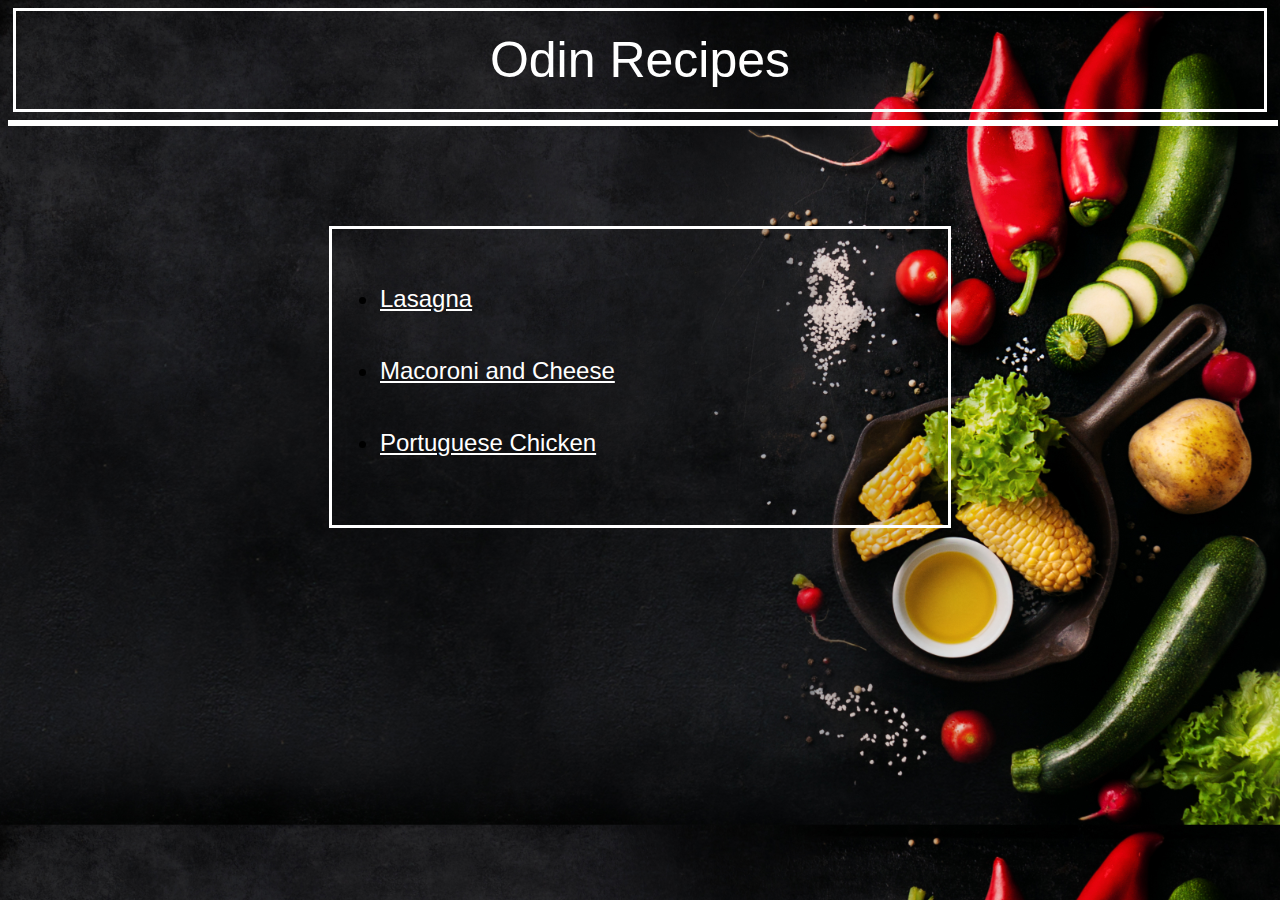
<file: index.html>
<!DOCTYPE html>
<html lang="en">
<head>
    <meta charset="UTF-8">
    <meta name="viewport" content="width=device-width, initial-scale=1.0">
    <title>Recipe links</title>
    <link rel="stylesheet" href="index.css">
</head>
<body>
    <div class="title"><header>Odin Recipes</header></div>
    <hr class="underline">

    <div class="card">
        <ul class="content">
            <div>
                <div><li class="list"><a href="recipes/lasagna.html" target="_blank">Lasagna</a></li><br></div>
                <div><li class="list"><a href="recipes/macaroni_and_cheese.html" target="_blank">Macoroni and Cheese</a></li><br></div>
                <div><li class="list"><a href="recipes/chicken.html" target="_blank">Portuguese Chicken</a></li><br></div>
            </div>
        </ul>
    </div>   
</body>
</html>
</file>
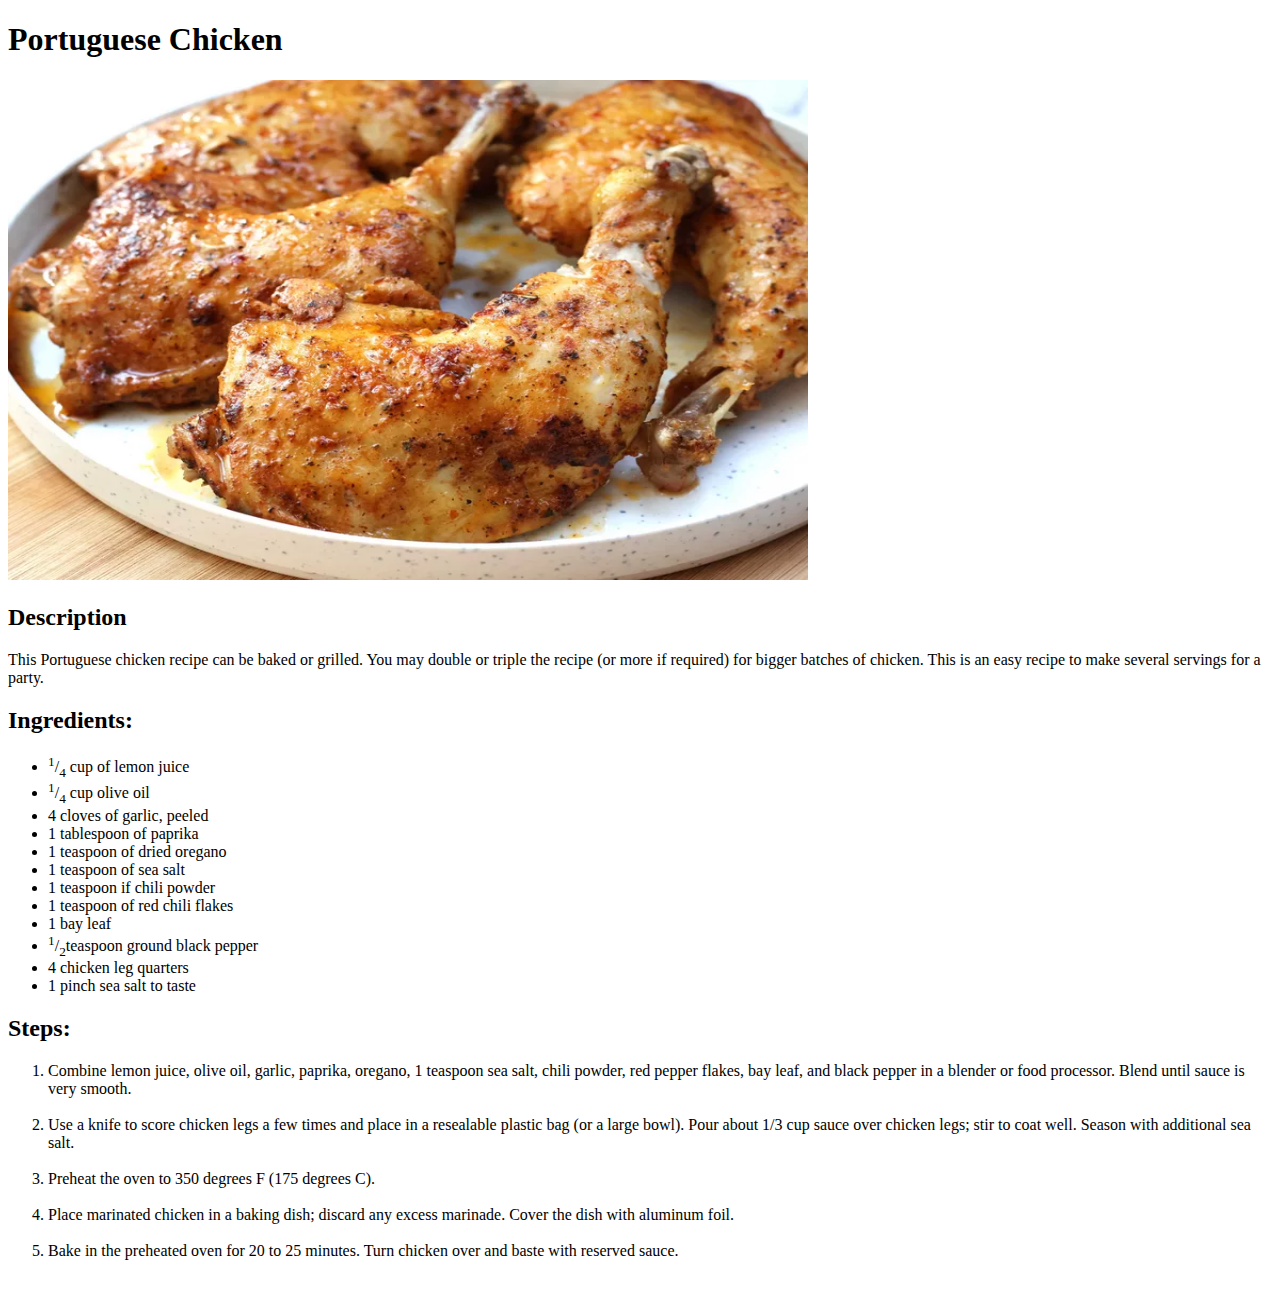
<file: recipes/chicken.html>
<!DOCTYPE html>
<html lang="en">
<head>
    <meta charset="UTF-8">
    <meta name="viewport" content="width=device-width, initial-scale=1.0">
    <title>Portuguese Chicken recipe</title>
</head>
<body>
    <h1>Portuguese Chicken</h1>

    <img src="../images/Chicken.webp" alt="a image of a Cooked Chicken" width="800" height="500">
    <h2>Description</h2>
    <p>This Portuguese chicken recipe can be baked or grilled. 
       You may double or triple the recipe (or more if required) for bigger batches of chicken. 
       This is an easy recipe to make several servings for a party.
    </p>

    <h2>Ingredients:</h2>
    <ul>
        <li><sup>1</sup>/<sub>4</sub> cup of lemon juice</li>
        <li><sup>1</sup>/<sub>4</sub> cup olive oil</li>
        <li>4 cloves of garlic, peeled</li>
        <li>1 tablespoon of paprika</li>
        <li>1 teaspoon of dried oregano</li>
        <li>1 teaspoon of sea salt</li>
        <li>1 teaspoon if chili powder</li>
        <li>1 teaspoon of red chili flakes</li>
        <li>1 bay leaf</li>
        <li><sup>1</sup>/<sub>2</sub>teaspoon ground black pepper</li>
        <li>4 chicken leg quarters</li>
        <li>1 pinch sea salt to taste</li>
    </ul>

    <h2>Steps:</h2>
    <ol>
        <li>Combine lemon juice, olive oil, garlic, paprika, oregano, 1 teaspoon sea salt, chili powder, red pepper flakes, bay leaf, and black pepper in a blender or food processor. Blend until sauce is very smooth.</li><br>
        <li>Use a knife to score chicken legs a few times and place in a resealable plastic bag (or a large bowl). Pour about 1/3 cup sauce over chicken legs; stir to coat well. Season with additional sea salt.</li><br>
        <li>Preheat the oven to 350 degrees F (175 degrees C).</li><br>
        <li>Place marinated chicken in a baking dish; discard any excess marinade. Cover the dish with aluminum foil.</li><br>
        <li>Bake in the preheated oven for 20 to 25 minutes. Turn chicken over and baste with reserved sauce.</li><br>
    </ol>
</body>
</html>
</file>
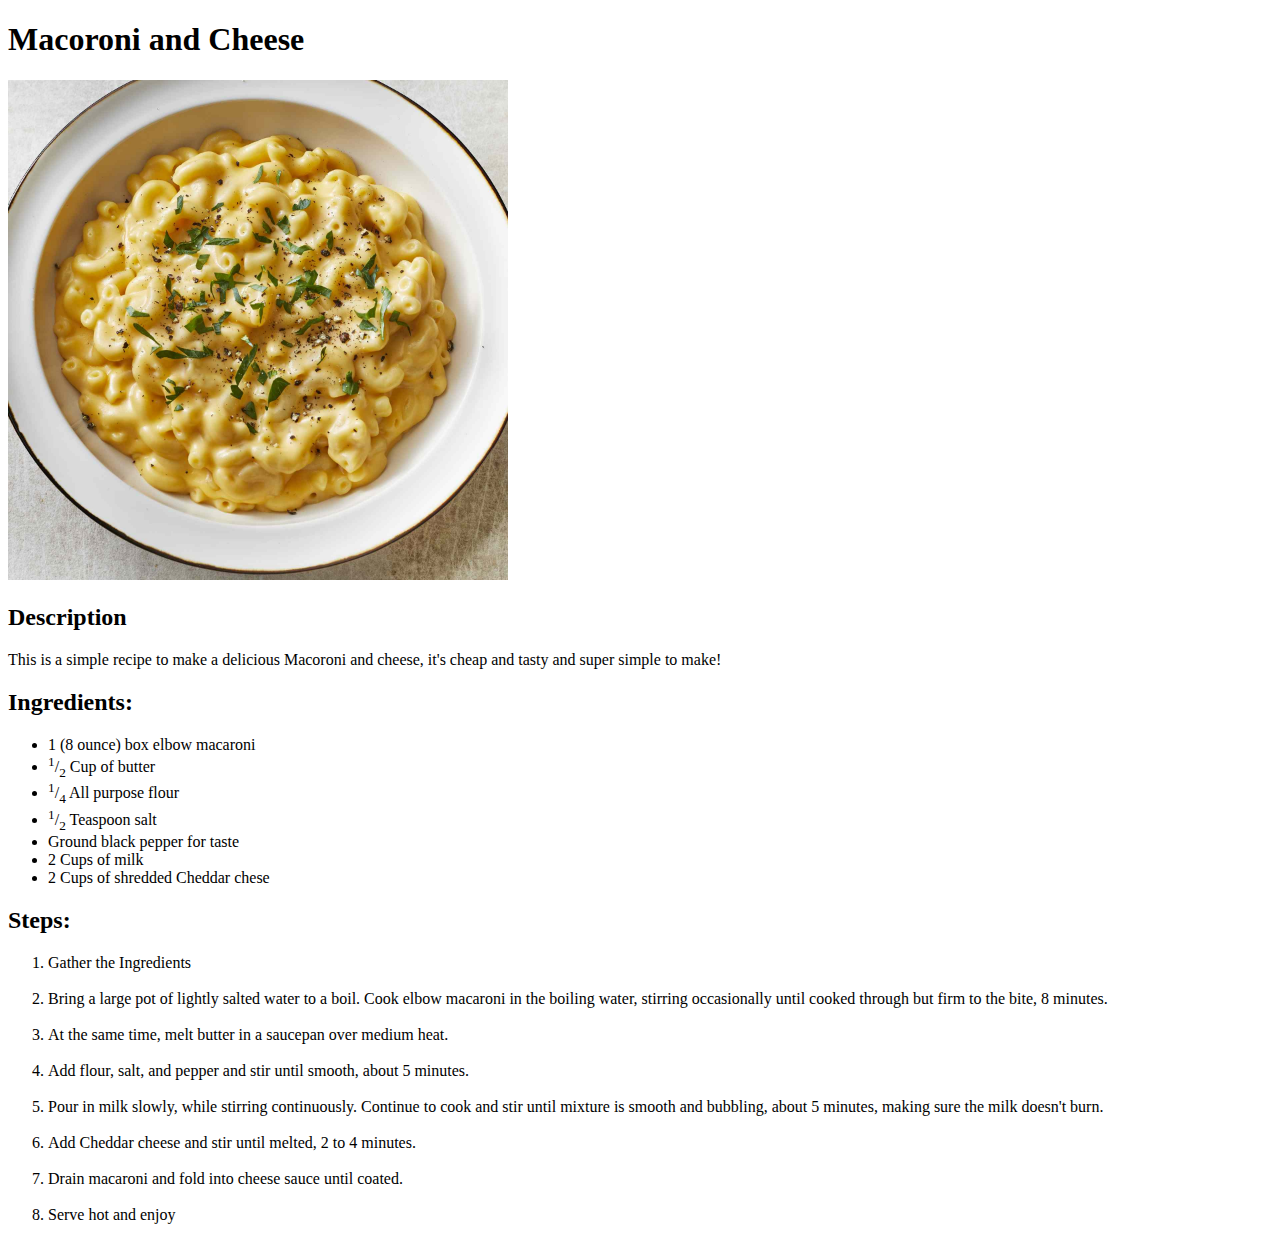
<file: recipes/macaroni_and_cheese.html>
<!DOCTYPE html>
<html lang="en">
<head>
    <meta charset="UTF-8">
    <meta name="viewport" content="width=device-width, initial-scale=1.0">
    <title>Mac&Cheese Recipe</title>
</head>
<body>
    <h1>Macoroni and Cheese</h1>

    <img src="../images/macncheese.jpg" alt="A picture of a Homemade Mac and cheese" width="500px" height="500px">
    <h2>Description</h2>
    <p>This is a simple recipe to make a delicious Macoroni and cheese, it's cheap and tasty
        and super simple to make!
    </p>

    <h2>Ingredients:</h2>
    <ul>
        <li>1 (8 ounce) box elbow macaroni</li>
        <li><sup>1</sup>/<sub>2</sub> Cup of butter</li>
        <li><sup>1</sup>/<sub>4</sub> All purpose flour</li>
        <li><sup>1</sup>/<sub>2</sub> Teaspoon salt</li>
        <li>Ground black pepper for taste</li>
        <li>2 Cups of milk</li>
        <li>2 Cups of shredded Cheddar chese</li>
    </ul>

    <h2>Steps:</h2>
    <ol>
        <li>Gather the Ingredients</li><br>
        <li>Bring a large pot of lightly salted water to a boil. Cook elbow macaroni in the boiling water, stirring occasionally until cooked through but firm to the bite, 8 minutes.</li><br>
        <li>At the same time, melt butter in a saucepan over medium heat.</li><br>
        <li>Add flour, salt, and pepper and stir until smooth, about 5 minutes.</li><br>
        <li>Pour in milk slowly, while stirring continuously. Continue to cook and stir until mixture is smooth and bubbling, about 5 minutes, making sure the milk doesn't burn.</li><br>
        <li>Add Cheddar cheese and stir until melted, 2 to 4 minutes.</li><br>
        <li>Drain macaroni and fold into cheese sauce until coated.</li><br>
        <li>Serve hot and enjoy</li><br>
    </ol>
</body>
</html>
</file>
<file: index.css>
body {
    box-sizing: border-box;
    font-family: sans-serif;
    background-image: url(./images/veggies.jpg);
    background-size: cover;
}

a {
    color: #ffffff;
}

a:hover {
    color: gray;
}

.title {
    border: solid rgb(255, 255, 255);
    text-align: center;
    margin: 5px;
    padding: 20px;
    font-size: 50px;
    color: white;
    background-color: transparent;
}

.underline {
    width: 100%;
    border: solid rgb(255, 255, 255);
    height: -2px;
    background-color: black;
}

.card {
    width: 600px;
    border: solid rgb(255, 255, 255);
    font-size: 24px;
    background: transparent;
    margin: 100px auto;
    padding: 8px;
}

.content {
    padding-bottom: 8px;
    padding-top: 16px;
    padding-bottom: 16px;
    padding-right: 8px;
    margin-bottom: 8px;
}

.list {
    margin: 8px auto;
}
</file>
